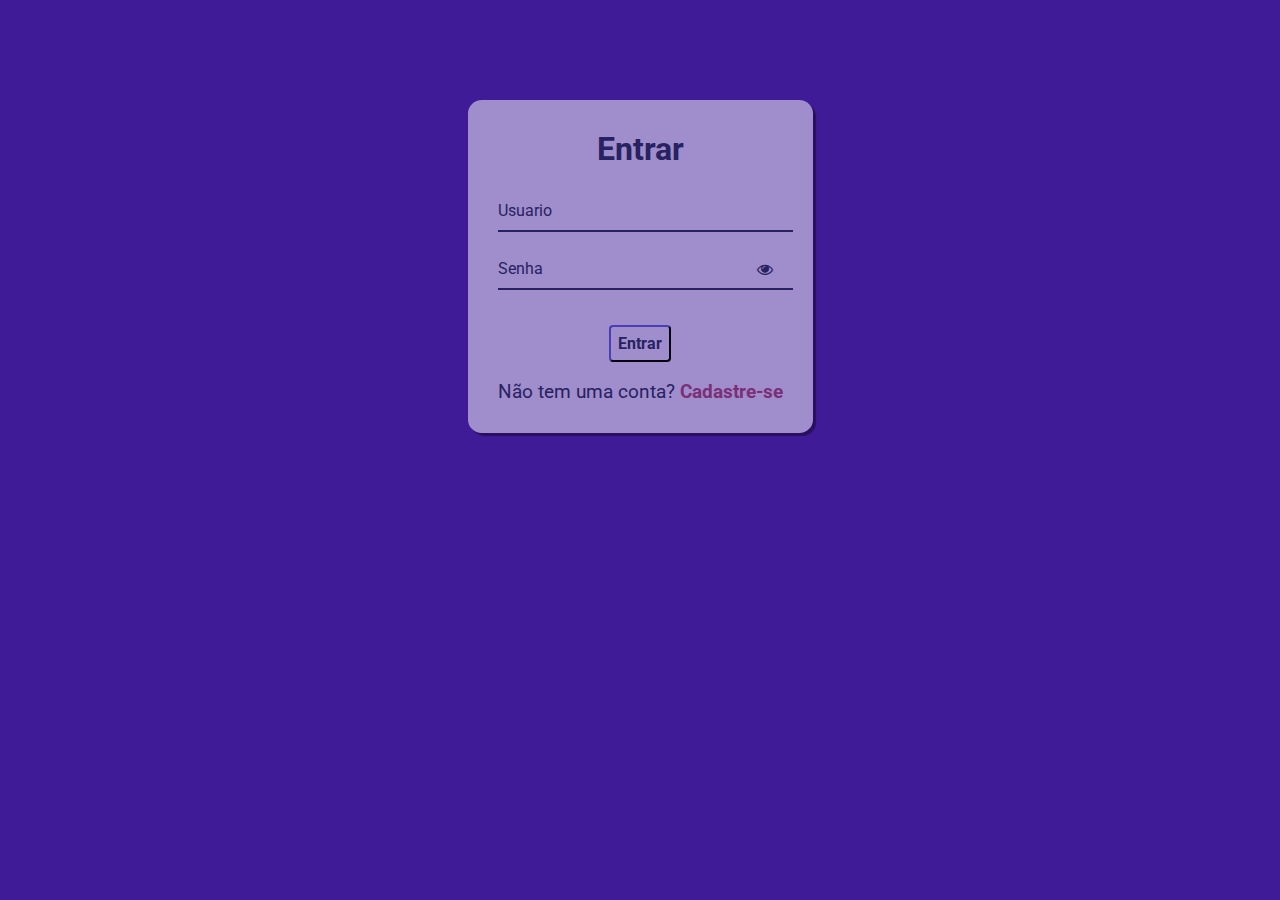
<file: Login/index.html>
<!DOCTYPE html>
<html lang="pt-br">
  <head>
    <meta charset="UTF-8" />
    <meta http-equiv="X-UA-Compatible" content="IE=edge" />
    <meta name="viewport" content="width=device-width, initial-scale=1.0" />
    <title>Home</title>
  </head>
  <body>
    <h1 id="logado"></h1>
    
    <button onclick="sair()">Sair</button>

    <script src="index.js"></script>
  </body>
</html>
</file>
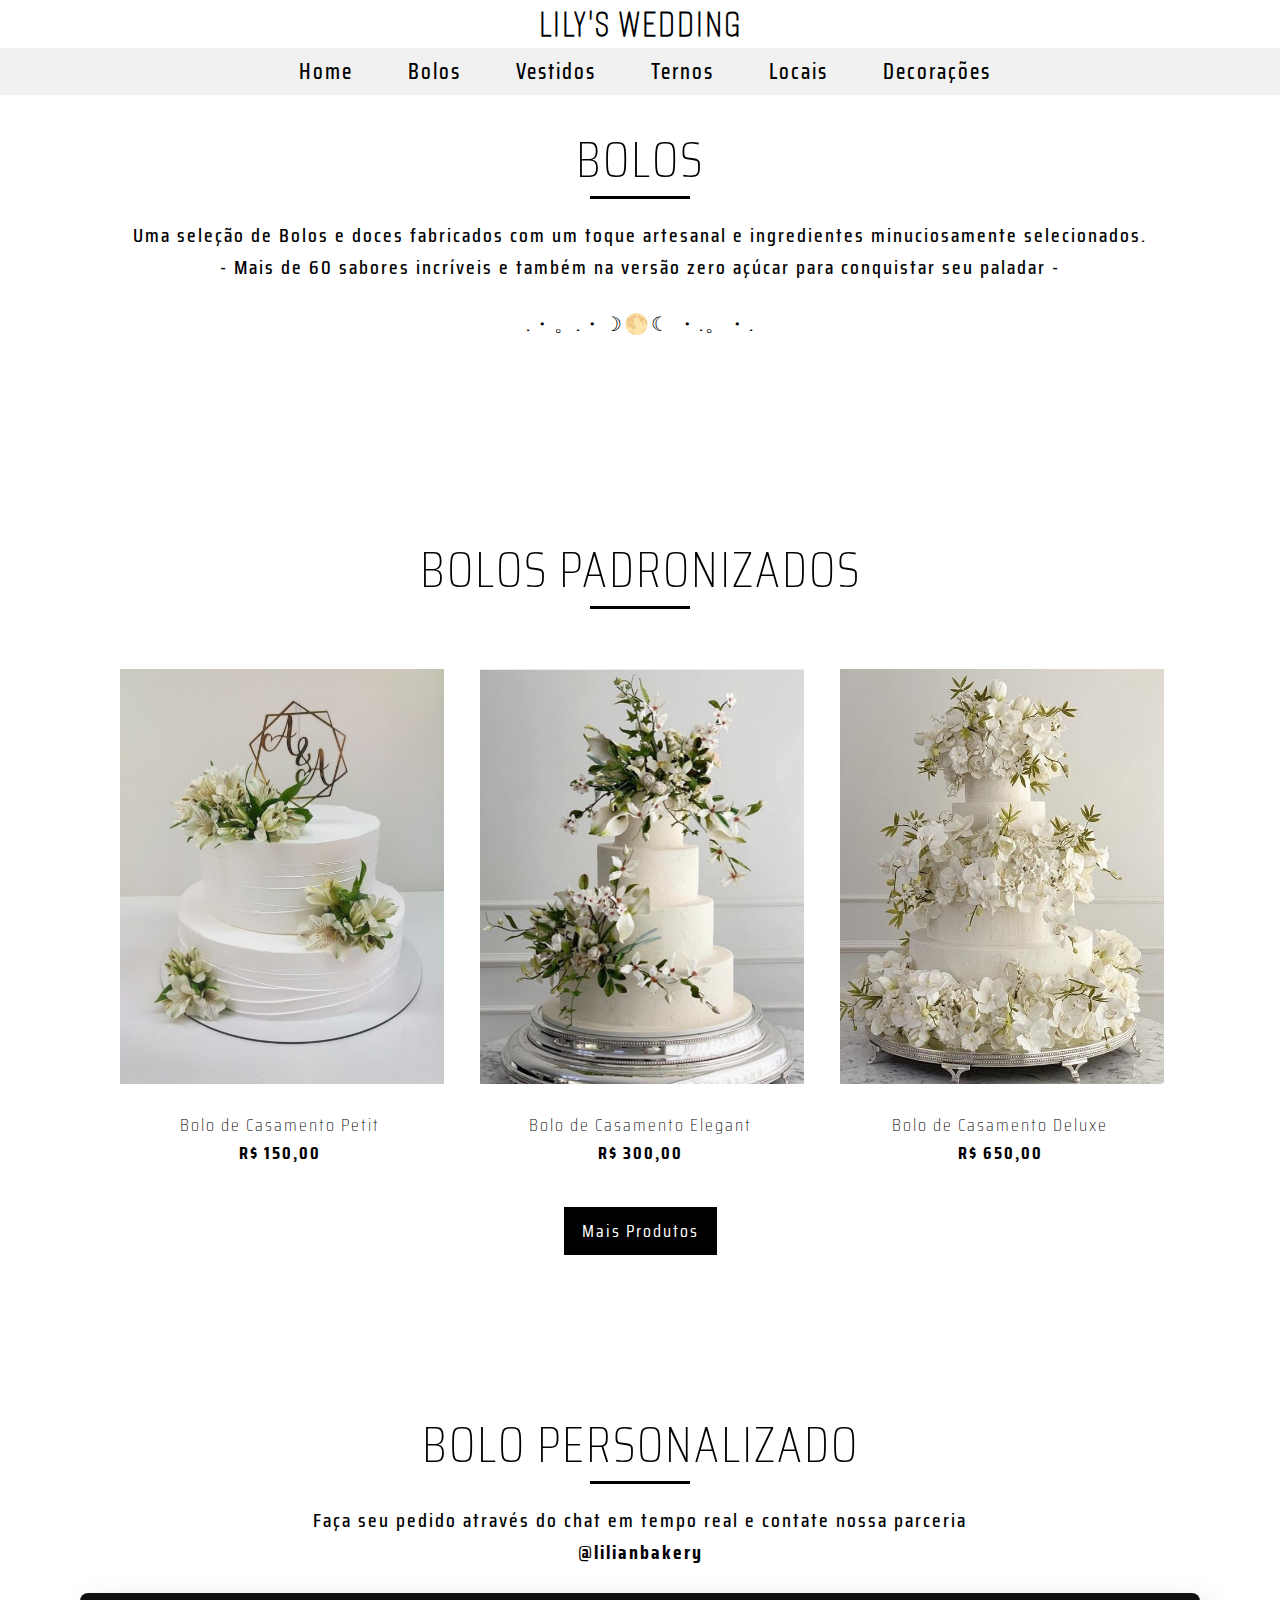
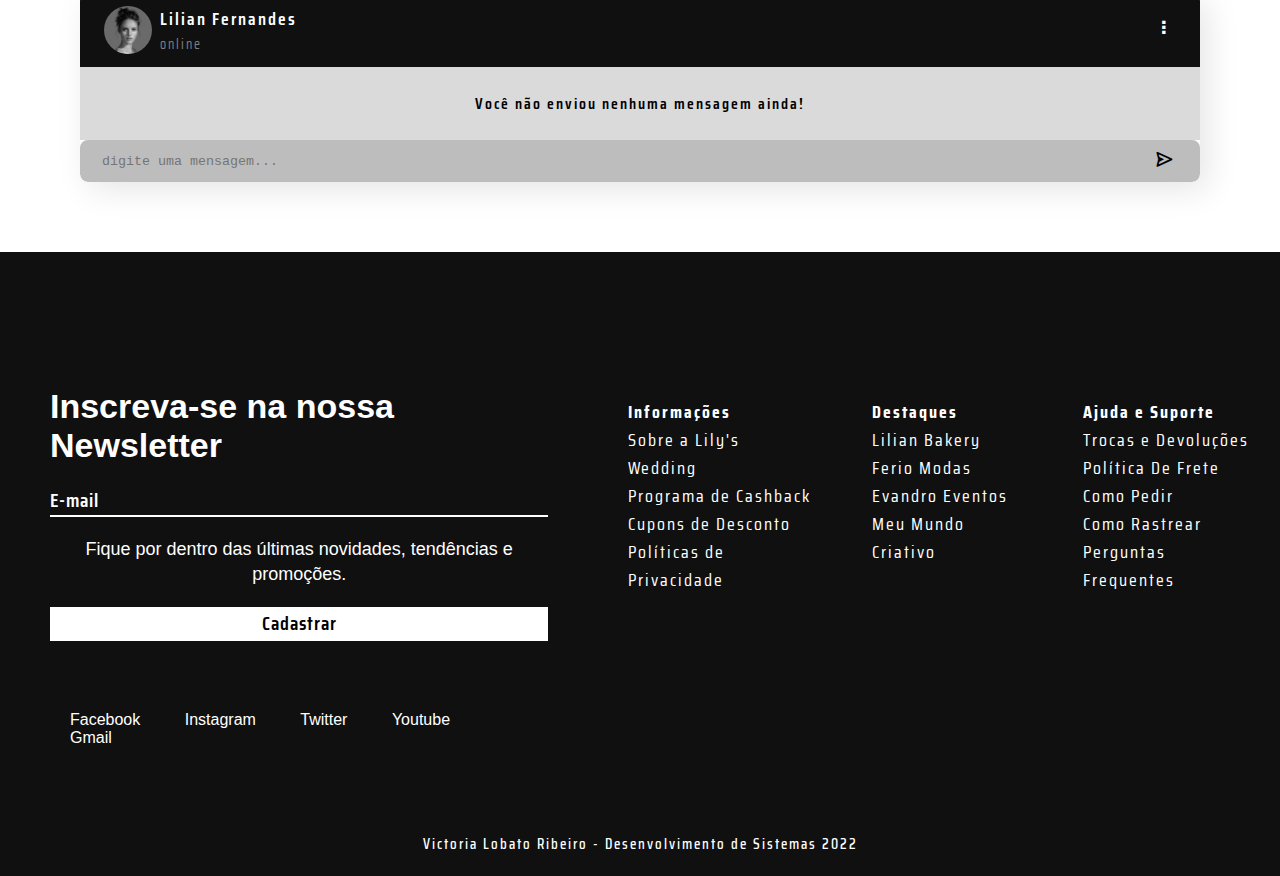
<file: cake.html>
<!DOCTYPE html>
<html lang="pt-BR">
<head>
    <meta charset="UTF-8">
    <meta name="viewport"content="width=device-width, initial-scale=1.0">
    <title>Lily's Wedding || Bolos</title>
    <link rel = "stylesheet" href = "main.css">
    <link rel="stylesheet" href="https://unpkg.com/boxicons@latest/css/boxicons.min.css">

    <script src = "https://ajax.googleapis.com/ajax/libs/jquery/3.1.1/jquery.min.js"></script>

    <!-- Icons Redes Sociais -->
    <link rel="stylesheet" href="https://unpkg.com/boxicons@latest/css/boxicons.min.css">

    <!-- Plus Icon -->
    <link rel="stylesheet" href="https://cdnjs.cloudflare.com/ajax/libs/font-awesome/4.7.0/css/font-awesome.min.css">
    
</head>

<body>
    <!--Navbar-->
    <div class="navbar">
        <div class = "max-width"></div>
            <div class="logo"><h1>LILY'S WEDDING</h1></div>
            <div class="shop">
                <a href="#"><i class='bx bx-user' title="Login/Cadastar"></i></a>
                <a href="#"><i class='bx bx-heart' title="Favoritos"></i><span>0</span></a>
                <a href="cart.html" class="cart-icon"><i class='bx bx-shopping-bag' title="Carrinho"></i><span>0</span></a>
            </div>
      
            <ul class="menu">
                <li> <a href="index.html">Home</a> </li>
                <li> <a href="cake.html">Bolos</a> </li>   
                <li> <a href="dress.html">Vestidos</a> </li>
                <li> <a href="suits.html">Ternos</a> </li>
                <li> <a href="local.html">Locais</a> </li> 
                <li> <a href="deco.html">Decorações</a> </li>
            </ul>
        </div>
    </div>

    <!--Sessão - Tópicos em Destaque-->
    <section class="topics" id="topics">
        <div class = "max-width">
            <h2 class = "title">Bolos</h2>
            <p class="text">Uma seleção de Bolos e doces fabricados com um toque artesanal e ingredientes minuciosamente selecionados. <br> - Mais de 60 sabores incríveis e também na versão zero açúcar para conquistar seu paladar -</p>
            <a href="#"></a>
            <br>
            <p class="text">.・。.・☽🌕☾ ・.。・.</p>
        </div>
    </section>

    <!--Sessão - Bolos Padronizados-->
    <!--Terno  
    699,00
    799,00
    900,00
    -->
    <section class="bolo1" id="bolo1">
        <div class = "max-width">
            <h2 class = "title">Bolos Padronizados</h2>
            <div class = "content">
                <div class="products">
                    <div class="products-uni">
                        <div class="image">
                            <button class="cart-btn">Adicionar ao Carrinho</button>
                            <a href="cake1.html"><img src="img/cake1.png" alt=""></a>
                        </div>
                        <p>Bolo de Casamento Petit<br><span>R$ 150,00</span></p>
                    </div>
                
                    <div class="products-uni">
                        <div class="image">
                            <button class="cart-btn">Adicionar ao Carrinho</button>
                            <a href="cake2.html"><img src="img/cake2.png" alt=""></a>
                        </div>
                        <p>Bolo de Casamento Elegant<br><span>R$ 300,00</span></p>
                    </div>
        
                    <div class="products-uni">
                        <div class="image">
                            <button class="cart-btn">Adicionar ao Carrinho</button>
                            <a href="cake3.html"><img src="img/cake3.png" alt=""></a>
                        </div>
                        <p>Bolo de Casamento Deluxe<br><span>R$ 650,00</span></p>
                    </div>
                </div>
                <div class="info"><a href="#MaisProdutos">Mais Produtos</a></div>
            </div>
        </div>
    </section>

    <!--Sessão - Bolos Personalizados-->
    <section class="short" id="bolo2">
        <div class = "max-width">
            <h2 class = "title">Bolo Personalizado</h2>
            <p class="text">Faça seu pedido através do chat em tempo real e contate nossa parceria <br> <strong>@lilianbakery</strong></p>
            <br>
            
            <div class = "chatbox-wrapper">
                <div class = "chatbox-header">
                    <div class = "chatbox-profile">
                        <img src="img/p1.png" alt="" class="chatbox-image">
                        <div>
                            <h4 class="chatbox-name">Lilian Fernandes</h4>
                            <p class="chatbox-status">online</p>
                        </div>
                    </div>
                    <div class = "chatbox-dropdown">
                        <i class='bx bx-dots-vertical chatbox-dropdown-toggle'></i>
                        <ul class = "chatbox-dropdown-menu">
                            <li> <a href="#">Buscar</a> </li>
                            <li> <a href="#">Reportar</a> </li>
                        </ul>
                    </div>
                </div>
                <div class="chatbox-content">
                    <h4 class="chatbox-no-message">Você não enviou nenhuma mensagem ainda!</h4>
                    <!-- <div class="chatbox-item-sent">   
                        <span class="chatbox-item-text">
                            xxxxxxxxxxxxxxxxxx
                        </span>
                        <span class="chatbox-item-time">08:30</span>
                    </div> 
                    <div class="chatbox-item-received">   
                        <span class="chatbox-item-text">
                            xxxxxxxxxxxxxxxxxx
                        </span>
                        <span class="chatbox-item-time">08:30</span>
                    </div>  -->
                </div>
                <div class="chatbox-message-bottom">
                    <form action="#" class="chatbox-form">
                        <textarea rows="1" placeholder="digite uma mensagem..." class="chatbox-input"></textarea>
                        <button type="submit" class="chatbox-submit"><i class='bx bx-send' ></i></button>
                    </form>
                </div>
            </div>
        </div>
    </section>

<!--Sessão - Contato-->
<section class="footer">
    <div class="contact-union">
        <div class="newsletter">
            <div class="card">
                <h2>Inscreva-se na nossa Newsletter</h2>
                <div class="card-uni">
                    <input type="text" id="usuario" autocomplete="off">
                    <label for="usuario">E-mail</label>
                </div>
                <p>Fique por dentro das últimas novidades, tendências e promoções.</p>
                <button type="submit"><span>Cadastrar</span></button>
            </div>
            <div class="networks">
                <a href="#">Facebook</a>
                <a href="#">Instagram</a>
                <a href="#">Twitter</a>
                <a href="#">Youtube</a>
                <a href="#">Gmail</a>
            </div>
        </div>

        <div class="desc">
            <div class="desc-uni">
                <span><p>Informações</p></span>
                <p>Sobre a Lily's Wedding</p>
                <p>Programa de Cashback</p>
                <p>Cupons de Desconto</p>
                <p>Políticas de Privacidade</p>
            </div>

            <div class="desc-uni">
                <span><p>Destaques</p></span>
                <p>Lilian Bakery</p>
                <p>Ferio Modas</p>
                <p>Evandro Eventos</p>
                <p>Meu Mundo Criativo</p>
            </div>

            <div class="desc-uni">
                <span><p>Ajuda e Suporte</p></span>
                <p>Trocas e Devoluções</p>
                <p>Política De Frete</p>
                <p>Como Pedir</p>
                <p>Como Rastrear</p>
                <p>Perguntas Frequentes</p>
            </div>
        </div>
   </div>
   <p class="copyr">Victoria Lobato Ribeiro - Desenvolvimento de Sistemas 2022</p>
</section>

<script src="main.js"></script>
<script src="chatbox.js"></script>

</body>
</html>
</file>
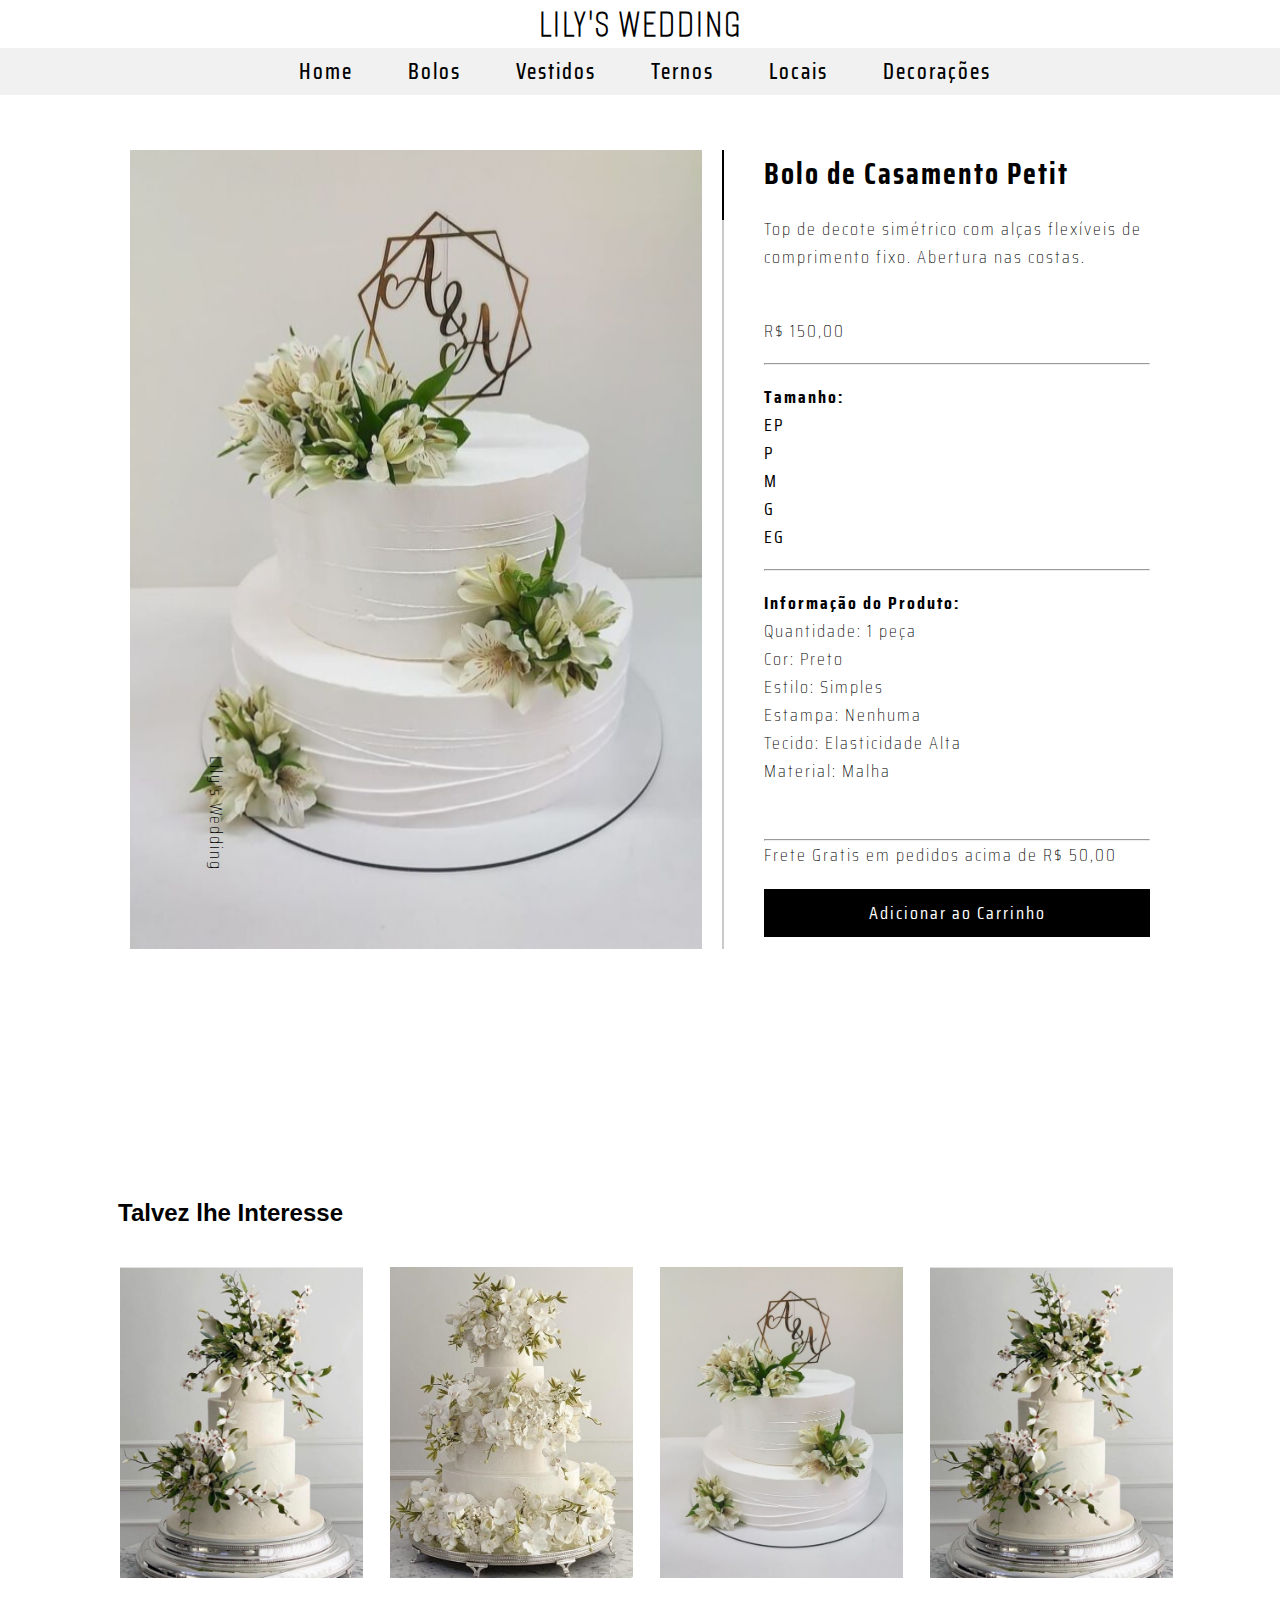
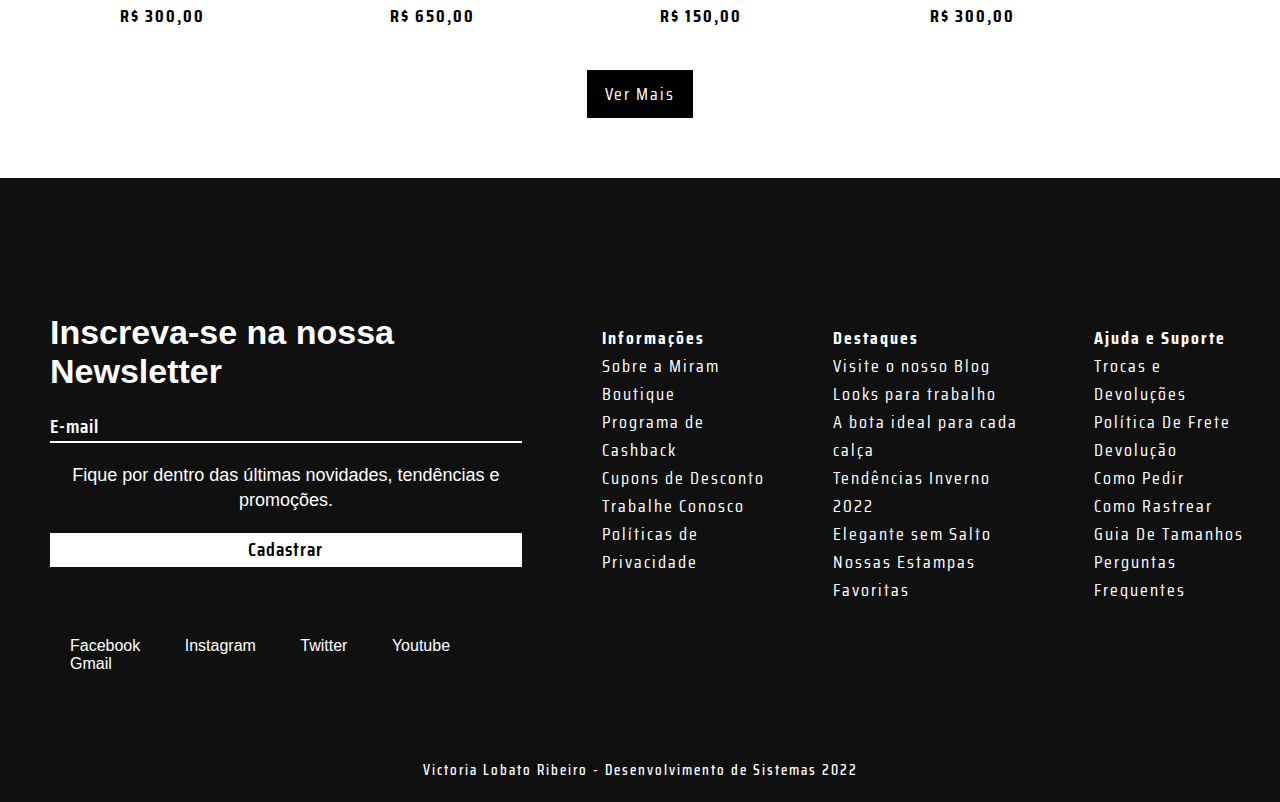
<file: cake1.html>
<!DOCTYPE html>
<html lang="pt-BR">
<head>
    <meta charset="UTF-8">
    <meta name="viewport"content="width=device-width, initial-scale=1.0">
    <title>Miriam Boutique || Comprar</title>
    <link rel = "stylesheet" href = "buy.css">
    <link rel="stylesheet" href="https://unpkg.com/boxicons@latest/css/boxicons.min.css">

    <script src = "https://ajax.googleapis.com/ajax/libs/jquery/3.1.1/jquery.min.js"></script>

    <!-- Icons Redes Sociais -->
    <link rel="stylesheet" href="https://unpkg.com/boxicons@latest/css/boxicons.min.css">

    <!-- Plus Icon -->
    <link rel="stylesheet" href="https://cdnjs.cloudflare.com/ajax/libs/font-awesome/4.7.0/css/font-awesome.min.css">
    
</head>

<body>
  <!--Navbar-->
  <div class="navbar">
      <div class = "max-width"></div>
          <div class="logo"><h1>LILY'S WEDDING</h1></div>
          <div class="shop">
              <a href="#"><i class='bx bx-user' title="Login/Cadastar"></i></a>
              <a href="#"><i class='bx bx-heart' title="Favoritos"></i><span>0</span></a>
              <a href="cart.html" class="cart-icon"><i class='bx bx-shopping-bag' title="Carrinho"></i><span>0</span></a>
          </div>
    
          <ul class="menu">
              <li> <a href="index.html">Home</a> </li>
              <li> <a href="roupas.html#tops">Bolos</a> </li> 
              <li> <a href="roupas.html#short">Vestidos</a> </li>   
              <li> <a href="roupas.html#vestido">Ternos</a> </li>
              <li> <a href="roupas.html#calcado">Locais</a> </li> 
              <li> <a href="roupas.html#chocker">Decorações</a> </li>
          </ul>
      </div>
  </div>

    <!--Sessão - TOPS-->
    <section class="comprar" id="comprar">
        <div class = "max-width">
            <div class = "content">
                <div class="buy">
                    <div class="buy-img">
                        <img src="img/cake1.png" alt="">
                        <p>Lily's Wedding</p>
                        <div class="solid">
                            <div class="solid-up"></div>
                        </div>
                    </div>
                
                    <div class="buy-txt">
                        <p><span>Bolo de Casamento Petit</span></p><br>
                        <p>Top de decote simétrico com alças flexíveis de comprimento fixo. Abertura nas costas.</p><br>
                        <p><br>R$ 150,00</p>
                        <form>
                            <br><hr><br>
                            <p id="price">Tamanho:</p>
                            <input type="radio" name="size" value="ep" id="myradio1">
                            <label for="myradio1">EP</label>
                            
                            <input type="radio" name="size" value="p" id="myradio2" required>
                            <label for="myradio2">P</label>
                            
                            <input type="radio" name="size" value="m" id="myradio3">
                            <label for="myradio3">M</label>
                            
                            <input type="radio" name="size" value="g" id="myradio4">
                            <label for="myradio4">G</label>
                            
                            <input type="radio" name="size" value="eg" id="myradio5">
                            <label for="myradio5">EG</label>
                            <br><hr><br>
                            <p id="price">Informação do Produto:</p>
                            <p>
                                Quantidade:     1 peça
                                <br>Cor:        Preto
                                <br>Estilo:  	Simples
                                <br>Estampa:	Nenhuma
                                <br>Tecido:	    Elasticidade Alta
                                <br>Material:	Malha
                            </p><br>
                            <br><br><hr>
                            <p>Frete Gratis em pedidos acima de R$ 50,00</p>
                            <button type="submit" class="cart-btn">Adicionar ao Carrinho</button>
                        </form>
                    </div>
                </div>
            </div>
        </div>
    </section>

     <!--Sessão - TOPS-->
     <section class="sugest" id="sugest">
        <div class = "max-width">
            <h2>Talvez lhe Interesse</h2>
            <div class = "content">
                <div class="products">
                    <div class="products-uni">
                        <a href ="cake2.html"><img src="img/cake2.png" alt="" title="Bolo de Casamento Elegant"></a>
                        <p><span>R$ 300,00</span></p>
                    </div>
                
                    <div class="products-uni">
                        <a href ="cake3.html"><img src="img/cake3.png" alt="" title="Bolo de Casamento Deluxe"></a>
                        <p><span>R$ 650,00</span></p>
                    </div>
        
                    <div class="products-uni">
                        <a href ="cake1.html"><img src="img/cake1.png" alt="" title="Bolo de Casamento Petit"></a>
                        <p><span>R$ 150,00</span></p>
                    </div>

                    <div class="products-uni">
                        <a href ="cake2.html"><img src="img/cake2.png" alt="" title="Bolo de Casamento Elegant"></a>
                        <p><span>R$ 300,00</span></p>
                    </div>
                </div>
                <div class="info"><a href="#VerMais">Ver Mais</a></div>
            </div>
        </div>
    </section>


 <!--Sessão - Contato-->
<section class="footer">
    <div class="contact-union">
        <div class="newsletter">
            <div class="card">
                <h2>Inscreva-se na nossa Newsletter</h2>
                <div class="card-uni">
                    <input type="text" id="usuario" autocomplete="off">
                    <label for="usuario">E-mail</label>
                </div>
                <p>Fique por dentro das últimas novidades, tendências e promoções.</p>
                <button type="submit"><span>Cadastrar</span></button>
            </div>
            <div class="networks">
                <a href="#">Facebook</a>
                <a href="#">Instagram</a>
                <a href="#">Twitter</a>
                <a href="#">Youtube</a>
                <a href="#">Gmail</a>
            </div>
        </div>

        <div class="desc">
            <div class="desc-uni">
                <span><p>Informações</p></span>
                <p>Sobre a Miram Boutique</p>
                <p>Programa de Cashback</p>
                <p>Cupons de Desconto</p>
                <p>Trabalhe Conosco</p>
                <p>Políticas de Privacidade</p>
            </div>

            <div class="desc-uni">
                <span><p>Destaques</p></span>
                <p>Visite o nosso Blog</p>
                <p>Looks para trabalho</p>
                <p>A bota ideal para cada calça</p>
                <p>Tendências Inverno 2022</p>
                <p>Elegante sem Salto</p>
                <p>Nossas Estampas Favoritas</p>
            </div>

            <div class="desc-uni">
                <span><p>Ajuda e Suporte</p></span>
                <p>Trocas e Devoluções</p>
                <p>Política De Frete
                <p>Devolução</p>
                <p>Como Pedir</p>
                <p>Como Rastrear</p>
                <p>Guia De Tamanhos</p>
                <p>Perguntas Frequentes</p>
            </div>
        </div>
   </div>
   <p class="copyr">Victoria Lobato Ribeiro - Desenvolvimento de Sistemas 2022</p>
</section>

<script src="main.js"></script>

</body>
</html>
</file>
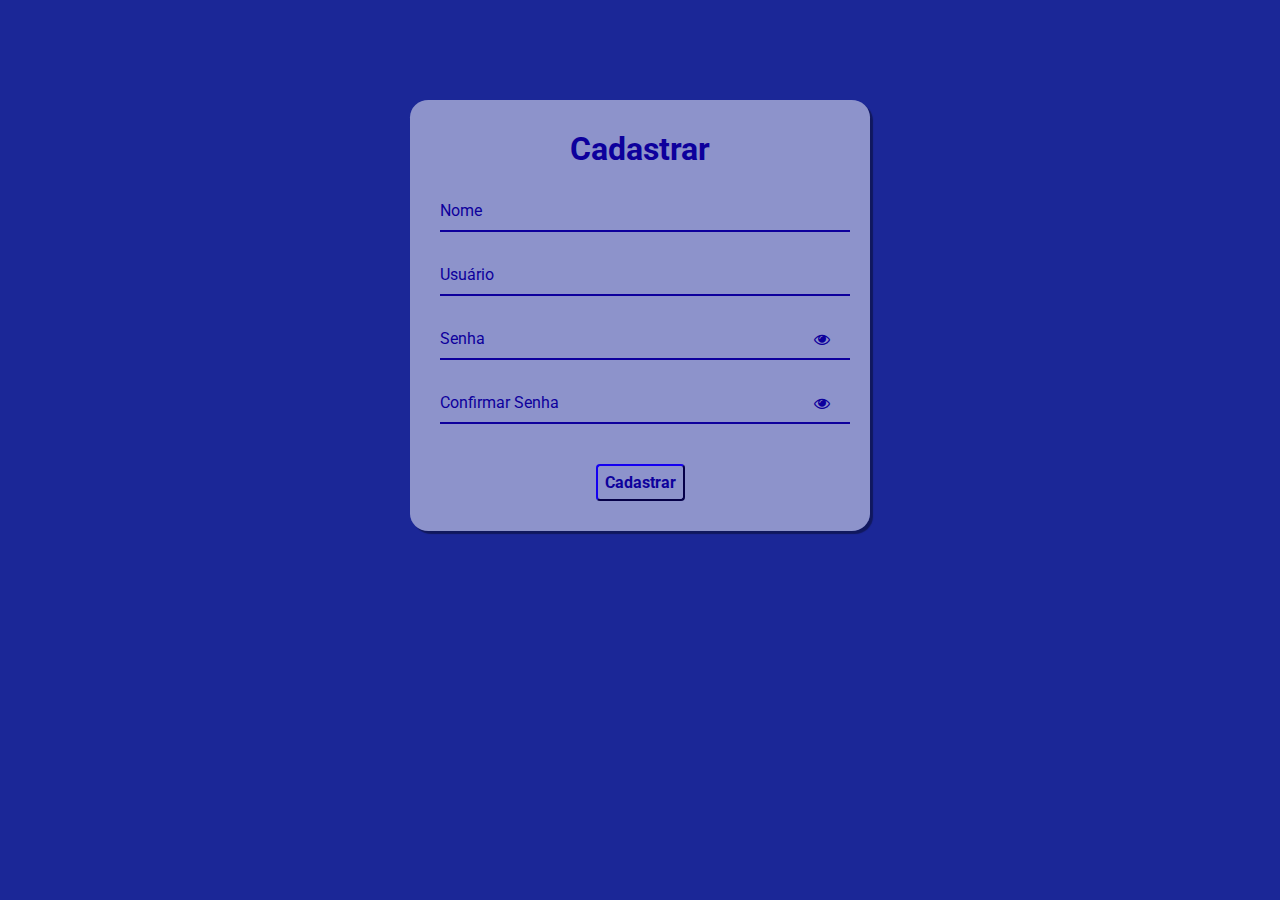
<file: Login/cadastrar.html>
<!DOCTYPE html>
<html lang="pt-br">
  <head>
    <meta charset="UTF-8" />
    <meta http-equiv="X-UA-Compatible" content="IE=edge" />
    <meta name="viewport" content="width=device-width, initial-scale=1.0" />
    <link
      rel="stylesheet"
      href="https://stackpath.bootstrapcdn.com/font-awesome/4.7.0/css/font-awesome.min.css"
    />
    <link rel="stylesheet" href="cadastrar.css" />
    <title>Singup</title>
  </head>
  <body>
    <div class="container">
      <div class="card">
        <h1>Cadastrar</h1>

        <div id="msgError"></div>
        <div id="msgSuccess"></div>

        <div class="label-float">
          <input type="text" id="nome" placeholder=" " required />
          <label id="labelNome" for="nome">Nome</label>
        </div>

        <div class="label-float">
          <input type="text" id="usuario" placeholder=" " required />
          <label id="labelUsuario" for="usuario">Usuário</label>
        </div>

        <div class="label-float">
          <input type="password" id="senha" placeholder=" " required />
          <label id="labelSenha" for="senha">Senha</label>
          <i id="verSenha" class="fa fa-eye" aria-hidden="true"></i>
        </div>

        <div class="label-float">
          <input type="password" id="confirmSenha" placeholder=" " required />
          <label id="labelConfirmSenha" for="confirmSenha">Confirmar Senha</label>
          <i id="verConfirmSenha" class="fa fa-eye" aria-hidden="true"></i>
        </div>

        <div class="justify-center">
          <button onclick="cadastrar()">Cadastrar</button>
        </div>
      </div>
    </div>

    <script src="cadastrar.js"></script>
  </body>
</html>
</file>
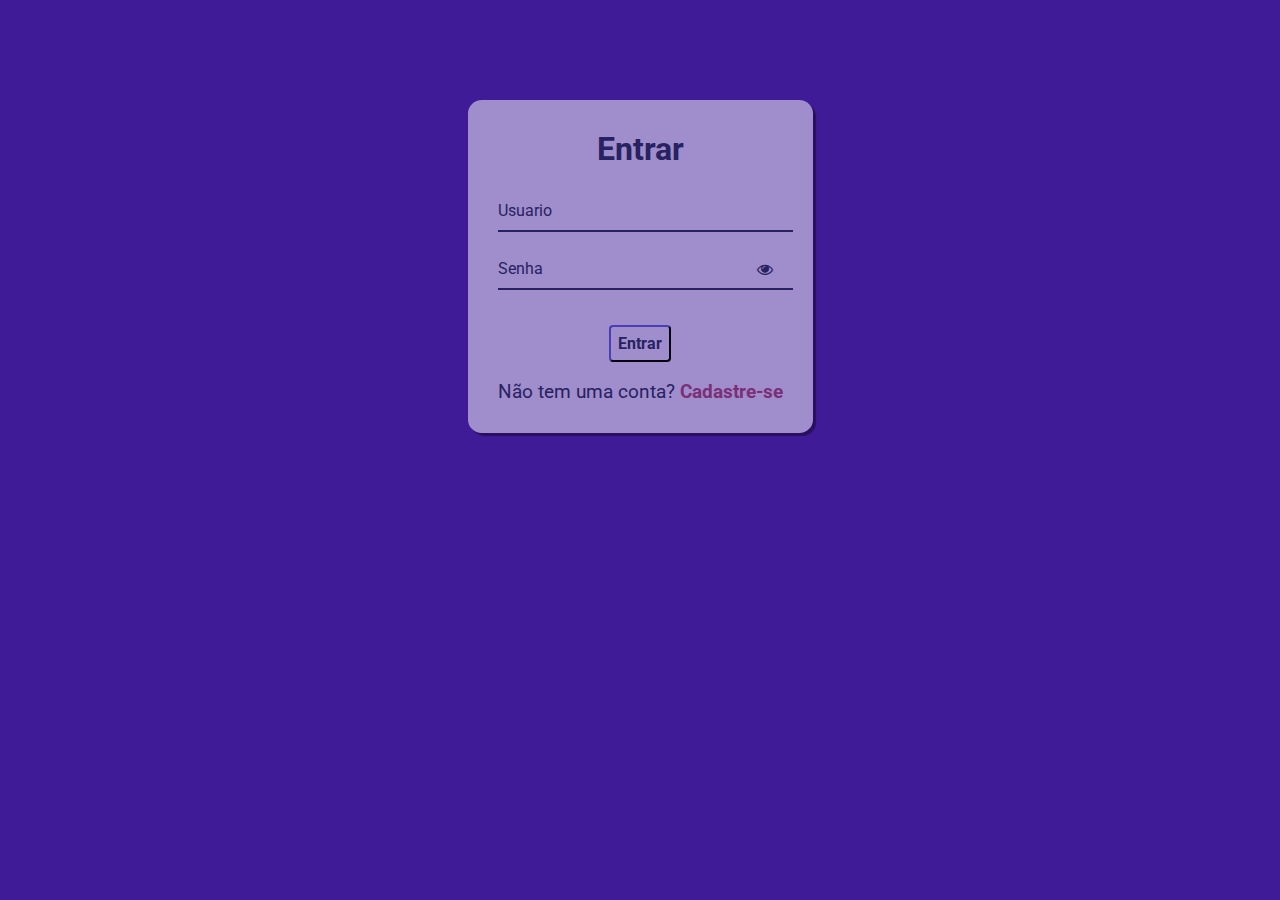
<file: Login/login.html>
<!DOCTYPE html>
<html lang="pt-br">
  <head>
    <meta charset="UTF-8" />
    <meta http-equiv="X-UA-Compatible" content="IE=edge" />
    <meta name="viewport" content="width=device-width, initial-scale=1.0" />
    <link
      rel="stylesheet"
      href="https://stackpath.bootstrapcdn.com/font-awesome/4.7.0/css/font-awesome.min.css"
    />
    <link rel="stylesheet" href="login.css" />
    <title>Singin</title>
  </head>
  <body>
    <div class="container">
      <div class="card">
        <h1>Entrar</h1>

        <div id="msgError"></div>

        <div class="label-float">
          <input type="text" id="usuario" paceholder="" required />
          <label id="userLabel" for="usuario">Usuario</label>
        </div>

        <div class="label-float">
          <input type="password" id="senha" paceholder="" required />
          <label id="senhaLabel" for="senha">Senha</label>
          <i class="fa fa-eye" aria-hidden="true"></i>
        </div>

        <div class="justify-center">
          <button onclick="entrar()">Entrar</button>
        </div>

        <div class="justify-center">
         <br>
        </div>

        <p>
          Não tem uma conta? 
          <a href="./cadastrar.html">Cadastre-se</a>
        </p>
        
      </div>
    </div>

    <script src="login.js"></script>
  </body>
</html>
</file>
<file: main.css>
@import url('https://fonts.googleapis.com/css2?family=Nanum+Gothic:wght@800&display=swap');

@import url('https://fonts.googleapis.com/css2?family=Alumni+Sans+Pinstripe&display=swap');
@import url('https://fonts.googleapis.com/css2?family=Alumni+Sans+Pinstripe&family=Saira+Condensed:wght@100&display=swap');

@import url('https://fonts.googleapis.com/css2?family=Montserrat:wght@600&display=swap');

*
{
    text-decoration: none; /* Remover sublinhado dos links href */
    margin: 0;
}

body
{
    font-family: monospace;    
    color: black;
    background-color:white;
    font-family: 'noto sans', sans-serif;
    box-sizing: border-box;
    overflow-x: hidden;
}

.max-width
{
    max-width: 1300px;
    padding: 0 80px;
    margin: auto;
}

/*====| Navbar |====*/
.toptxt
{
    z-index: 5;
    position: absolute;
    width: 100%;
    color: white;
    background: black;
    text-align: center;
    padding: 10px;
    margin: 0;
    font-family: 'Saira Condensed', sans-serif;
    font-weight: 500;
    letter-spacing: 3px;
    font-size: 15px;
}

.navbar
{
    z-index: 4;
    font-family: 'Saira Condensed', sans-serif;
    letter-spacing: 2px;
    user-select: none;
    position: fixed;
    width: 100%;
}

.logo
{
    text-align: center;
    font-family: 'Alumni Sans Pinstripe', sans-serif;
    font-weight:bold;
    letter-spacing: 2px;
    padding: 15px 0;
    font-size: 20px;
    background: white;

    margin: -15px 0;
}

.shop
{
    font-size: 26px;
    color: #101010;
    cursor: pointer;
    position: absolute;
}

.shop a
{
    position: relative;
    color: black;
    left: 1720px;
    top: -40px;
}

.shop span
{
    font-family: sans-serif;
    padding-left: 4px;
    position: relative;
    top: -2px;
}

.navbar .menu
{
    margin: -1px;
    padding: 6px;
    width: 100%;
    text-align: center;
    background: #f1f1f1;
}

.navbar .max-width
{
    list-style: none;
    display: flex;
    align-items: center;
    justify-content: center;
}

.navbar .menu li
{
    list-style: none;
    display: inline-block;
    z-index: 2;
}

.navbar .menu li a
{
    color: black;
    font-size: 22px;
    font-weight: 500;
    margin: 0 25px;
    transition: color 0.3s ease;
}

/* Cor de destaque ao passar mouse */
.navbar .menu li a:hover
{
    text-decoration: underline;
}

/*====| Elementos em Comum |====*/
.bolo1,
.bolo2,
.topics,
.short
{
    font-family: 'Saira Condensed', sans-serif;
    letter-spacing: 2px;
}

.topics .content,
.bolo1 .content, 
.bolo2 .content, 
.short .content, 
.vestido .content, 
.calcado .content, 
.chocker .content
{
    display: flex;
    flex-wrap: wrap;
    align-items: center;
    justify-content: center;
}

section
{
    padding: 70px 0; /*Espaço entre cada seção*/
}

.footer
{
    padding: 100px 0;
}

section .title
{
    font-family: 'Saira Condensed', sans-serif;
    text-transform: uppercase;
    letter-spacing: 2px;
    font-size: 50px;
    font-weight: 100;
    text-align: center;
    padding-bottom: 20px;
    padding-top: 50px;
    position: relative;
}

section .title::before
{
    content: "";
    position: absolute;
    bottom: 20px;
    left: 50%;
    width: 100px;
    height: 3px;
    background: rgb(0, 0, 0);
    transform: translateX(-50%);
}

/*====| Topics |====*/
.topics .content
{
    margin: 50px;
}

.text
{
    font-size: 20px;
    text-align: center;
    font-weight: 500;
}

.topic-card
{
    display: flex;
    align-items: center;
    justify-content: center;
}

.topic-card .topic-uni
{
    font-family: 'Saira Condensed', sans-serif;
    letter-spacing: 2px;
    padding: 0 15px;
    text-align: center;
}

.topics .topic-card img
{
    width: 600px;
    height: 799px;
}

.topic-card .topic-uni p
{
    color: white;
    font-size: 50px;
    position: relative;
    top: -520px;
    z-index: 2;
    font-family: 'Montserrat', sans-serif;
}

.topics .content .topic-uni a
{
    text-transform: uppercase;
    font-weight: 500;
    position: relative;
    top: -500px;
    background: white;
    font-family: 'Saira Condensed', sans-serif;
    font-size: 18px;
    letter-spacing: 2px;
    color: black;
    padding: 8px 26px; /*espaçamento da borda do texto*/
    margin-top: 20px;
    border: 2px solid white;
    transition: color 0.3s ease;
}

.topics .content .topic-uni a:hover
{
    color: white;
    background: none;
}

.topics .content .info
{
    position: relative;
    top: -80px;
}

/*====| Bolos Padronizados |====*/
.products
{
   display: flex;
   align-items: center;
   justify-content: center;
   padding: 20px;
}

.products img
{
    width: 90%;
    margin: 20px;
}

.products img:hover
{
    cursor: pointer;
   /* filter: brightness(.4); */
}

.products p
{
    font-family: 'Saira Condensed', sans-serif;
    letter-spacing: 2px;
    font-weight: 100;
    font-size: 18px;
    text-align: center;
}

.products span
{
    font-weight: bold;
}

.content .info
{
    justify-content: center;
}

.content .info a
{
    background: #000000;
    font-family: 'Saira Condensed', sans-serif;
    font-size: 18px;
    letter-spacing: 2px;
    color: white;
    padding: 8px 16px; /*espaçamento da borda do texto*/
    margin-top: 20px;
    border: 2px solid #000000;
    transition: color 0.3s ease;
    position: relative;
    top: 30px;
}

.content .info a:hover
{
    color:#000000;
    background: none;
}

.products-uni
{
    position: relative;
}

.cart-btn
{
    font-family: 'Saira Condensed', sans-serif;
    cursor: pointer;
    position: absolute;
    top: 45%;
    left: 50%;
    transform: translate(-50%,-50%);
    opacity: 0;

    color: rgb(0, 0, 0);
    background: #ffffff;
    font-size: 17px;
    letter-spacing: 2px;
    padding: 8px 16px;
    border: 2px solid #ffffff;
    transition: all 0.3s ease-in-out;
}

.products-uni button:active{background: none; color: white;}

.image:hover .cart-btn
{
    opacity: 1;
}

.cart-btn i
{
    font-size: 30px;
    color: black;
    padding: 20px;
    margin: 20px;
    border-radius: 90%;
    background: rgb(255, 255, 255);
}

/*====| Bolos Chat |====*/

/*
.chatbox-wrapper{
    position: absolute;
    bottom: calc(100% + 1rem);
    right: 0;
    width: 420px;
}
*/

.chatbox-wrapper{
    border-radius: .5rem;
    overflow: hidden;
    box-shadow: .5rem .5rem 2rem rgba(0, 0, 0, .1);
}

.chatbox-header{
    display: flex;
    align-items: center;
    justify-content: space-between;
    background: #101010;
    padding: .75rem 1.5rem;
}

.chatbox-profile{
    display: flex;
    align-items: center;
    grid-gap: .5rem;
}

.chatbox-image{
    width: 3rem;
    height: 3rem;
    object-fit: cover;
    border-radius: 50%;
}

.chatbox-name{
    font-size: 1.125rem;
    font-weight: 600;
    color: white;
}

.chatbox-status{
    font-size: .875rem; 
    color: grey;
}

.chatbox-dropdown{
    position: relative;
}

.chatbox-dropdown-toggle{
    display: flex;
    justify-content: center;
    align-items: center;
    font-size: 1.25rem;
    cursor: pointer;
    border-radius: 50%;
    color: white;
}

.chatbox-dropdown-toggle:hover{
    background: gray;
}

.chatbox-dropdown-menu{
    list-style: none;
    margin: 0;
    position: absolute;
    top: 100%;
    right: 0;
    padding: .5rem 0;
    width: 120px;
    background: white;
    box-shadow: .25rem .25rem 1.5rem rgba(0, 0, 0, .1);
    transform: scale(0);
    transition: .2s;
}

.chatbox-dropdown-menu.show{
    transform: scale(1);
}

.chatbox-dropdown-menu a{
    font-size: .875rem;
    font-weight: 500;
    color: black;
    text-decoration: none;
    padding: .5rem 1rem;
    display: block;
}

.chatbox-dropdown-menu a:hover{
    background: gray;
}

.chatbox-content{
    background: rgb(218, 218, 218);
    padding: 1.5rem;
    display: flex;
    flex-direction: column;
    grid-row-gap: 1rem;
    max-height: 300px;
    overflow-y: auto;
}

.chatbox-item{
    width: 90%;
    padding: .75rem;
}

.chatbox-item-sent{
    align-self: flex-end;
    background: rgb(29, 29, 29);
    color: white;
    border-radius: .75rem 0 .75rem .75rem;
    padding: 10px;
}

.chatbox-item-received{
    background: rgb(231, 231, 231);
    border-radius: 0 .75rem .75rem .75rem;
    box-shadow: .25rem .25rem 1.5rem rgba(0, 0, 0, .05);
    padding: 10px;
}

.chatbox-item-time{

    font-size: .75rem;
    margin-top: .5rem;
    display: inline-block;
    float: right;
}

.chatbox-bottom{
    background: white;
    padding: .75rem 1.5rem;
}

.chatbox-form{
    display: flex;
    align-items: center;
    
    background: rgb(189, 189, 189);
    border-radius: .5rem;
    padding: .5rem 1.25rem;
}

.chatbox-input{
    background: transparent;
    outline: none;
    border: none;
    resize: none;
    scrollbar-width: none;
    width: 100%;
}

.chatbox-input::-webkit-scrollbar{
    display: none;
}

.chatbox-submit{
    font-size: 1.25rem;
    color: rgb(0, 0, 0);
    background: transparent;
    border: none;
    outline: none;
    cursor: pointer;
}

.chatbox-no-message{
    font-size: 1rem;
    font-weight: 600;
    text-align: center;
}

/*====| Contato |====*/
.footer
{
    background-color: #101010;
    color: rgb(255, 255, 255);
}

.footer .contact-union
{
    display: flex;
    position: relative;
    justify-content: center;
    align-items: baseline;
}

.newsletter
{
    position: relative;

    height: 400px;
    display: flex;
    flex-direction: column;
    align-items: center;
    justify-content: center;

    margin: 0 50px;
}

.newsletter p
{
    position: relative;
    bottom: 30px;
    font-size: 18px;
    text-align: center;
    margin-top: 10px;
    margin-bottom: 10px;
    line-height: 25px;
}

.card
{
    margin: 30px 0;
}

.card h2
{
    font-size: 34px;
    margin-bottom: 20px;
}

.card-uni
{
    position: relative;
    align-items: center;
    border-bottom: 2px solid rgb(255, 255, 255);
}

.card-uni label
{
    font-family: 'Saira Condensed', sans-serif;
    letter-spacing: 1px;
    font-weight: 600;
    font-size: 20px;
    position: absolute;
    top: 50%;
    transform: translateY(-50%);
    user-select: none;
    pointer-events: none;
    transition: 0.5s;
    color: white;
}

.card-uni input
{  
    width: 100%;
    padding: 0 5px;
    height: 30px;
    font-size: 16px;
    border: none;
    background: none;
    outline: none;
    color: white;
}

.card-uni input:focus ~ label
{
    opacity: 0;
}

.card p
{
    margin-top: 50px;
    margin-bottom: -10px;
}

.card button
{
    font-family: 'Saira Condensed', sans-serif;
    letter-spacing: 1px;
    font-weight: 600;
    font-size: 20px;
    color: rgb(0, 0, 0);
    cursor: pointer;
    background: rgb(255, 255, 255);
    border: 1px solid rgb(255, 255, 255);
    outline: none;
    width: 100%;
    height: 34px;

    margin-bottom: 40px;
}

.card button:hover
{
    background: none;
    color: rgb(255, 255, 255);
}

.card button span
{
    position: relative;
    bottom: 2px;
}

.networks a
{
    color: white;
    text-decoration: none;
    padding: 0 20px;
}

.networks a:hover
{
    text-decoration: underline;
}

.contact-union .desc
{
    position: relative;
    display: flex;
    justify-content:space-between;
}

.contact-union .desc .desc-uni
{
    font-family: 'Saira Condensed', sans-serif;
    font-size: 18px;
    letter-spacing: 2px;
    font-weight: 400;
    padding: 0 30px;
}

.contact-union .desc .desc-uni p
{
    text-align: start;
}

.contact-union .desc .desc-uni span
{
    font-weight: bold;
}

.contact-union .desc .desc-uni p:hover
{
    text-decoration:underline;
    cursor: pointer;
}

.footer .copyr
{
    font-family: 'Saira Condensed', sans-serif;
    font-weight: 500;
    letter-spacing: 2px;
    font-size: 15px;
    text-align: center;
    position: relative;
    top: 80px;
}
</file>
<file: buy.css>
@import url('https://fonts.googleapis.com/css2?family=Nanum+Gothic:wght@800&display=swap');

@import url('https://fonts.googleapis.com/css2?family=Alumni+Sans+Pinstripe&display=swap');
@import url('https://fonts.googleapis.com/css2?family=Alumni+Sans+Pinstripe&family=Saira+Condensed:wght@100&display=swap');


@import url('https://fonts.googleapis.com/css2?family=Montserrat:wght@600&display=swap');

*
{
    text-decoration: none; /* Remover sublinhado dos links href */
    margin: 0;
}

body
{
    font-family: monospace;    
    color: black;
    background-color:white;
    font-family: 'noto sans', sans-serif;
    box-sizing: border-box;
}

.max-width
{
    max-width: 1300px;
    padding: 0 80px;
    margin: auto;
}

/*====| Navbar |====*/
.toptxt
{
    z-index: 5;
    position: absolute;
    width: 100%;

    color: white;
    background: black;
    text-align: center;
    padding: 10px;
    margin: 0;
    font-family: 'Saira Condensed', sans-serif;
    font-weight: 500;
    letter-spacing: 3px;
    font-size: 15px;
}

.navbar
{
    z-index: 4;
    font-family: 'Saira Condensed', sans-serif;
    letter-spacing: 2px;
    user-select: none;
    position: fixed;
    width: 100%;
}

.logo
{
    text-align: center;
    font-family: 'Alumni Sans Pinstripe', sans-serif;
    font-weight:bold;
    letter-spacing: 2px;
    padding: 15px 0;
    font-size: 20px;
    background: white;

    margin: -15px 0;
}

.shop
{
    font-size: 26px;
    color: #101010;
    cursor: pointer;
    position: absolute;
}

.shop a
{
    position: relative;
    color: black;
    left: 1720px;
    top: -40px;
}

.shop span
{
    font-family: sans-serif;
    padding-left: 4px;
    position: relative;
    top: -2px;
}

.navbar .menu
{
    margin: -1px;
    padding: 6px;
    width: 100%;
    text-align: center;
    background: #f1f1f1;
}

.navbar .max-width
{
    list-style: none;
    display: flex;
    align-items: center;
    justify-content: center;
}

.navbar .menu li
{
    list-style: none;
    display: inline-block;
    z-index: 2;
}

.navbar .menu li a
{
    color: black;
    font-size: 22px;
    font-weight: 500;
    margin: 0 25px;
    transition: color 0.3s ease;
}

/* Cor de destaque ao passar mouse */
.navbar .menu li a:hover
{
    text-decoration: underline;
}

/*====| Comprar |====*/
section
{
    padding: 100px 0; /*Espaço entre cada seção*/
}

.buy
{
   display: flex;
   align-items: flex-start;
   justify-content: center;
   padding: 20px;
}

.buy-img, .buy-txt
{
    margin: 30px;
}

.buy-img
{
    display: flex;
}

.buy-img p
{
    writing-mode:vertical-rl;
    position: absolute;
    right: 82%;
    top: 84%;
    font-weight: bold;
}

.buy .solid
{
    width: 2px;
    height: 799px;
    background: rgb(202, 202, 202);

    position: relative;
    left: 20px;
}

.buy .solid-up
{
    background: black;
    width: 2px;
    height: 70px;
    position: absolute;
}

.buy img:hover
{
    cursor: pointer;
}

.buy p
{
    font-family: 'Saira Condensed', sans-serif;
    letter-spacing: 2px;
    font-weight: 100;
    font-size: 18px;
}

.buy span
{
    font-weight: bold;
    font-size: 30px;
}

.buy #price
{
    font-weight: bold;
}

.buy button
{
    background: #000000;
    font-family: 'Saira Condensed', sans-serif;
    font-size: 18px;
    letter-spacing: 2px;
    justify-content: center;
    cursor: pointer;
    
    color: white;
    padding: 8px 16px; /*espaçamento da borda do texto*/
    margin-top: 20px;
    border: 2px solid #000000;
    transition: color 0.3s ease;

    width: 100%;
}

.buy button:hover
{
    color:#000000;
    background: none;
}


input[type="radio"]
{
    display: none;
}

label
{
    font-family: 'Saira Condensed', sans-serif;
    font-size: 18px;
    letter-spacing: 2px;

    display: block;
    cursor: pointer;
}

label:hover
{
    background:#c4c4c4;
}

input[type="radio"]:checked + label
{
    background:#c4c4c4;
}


/*====| |====*/

.blk1
{
    width: 600px;
    height: 799px;
}

/*====| Sugestões |====*/

.sugest .content
{
    display: flex;
    flex-wrap: wrap;
    align-items: center;
    justify-content: center;
}

.sugest h2
{
    position: relative;
    left: 38px;
}

.products 
{
   display: flex;
   align-items: center;
   justify-content: center;
   padding: 20px;
}

.products img
{
    width: 90%;
    margin: 20px;
}

.products img:hover
{
    cursor: pointer;
    filter: brightness(.4);
}

.products p
{
    font-family: 'Saira Condensed', sans-serif;
    letter-spacing: 2px;
    font-weight: 100;
    font-size: 18px;
    position: relative;
    left: 20px;
}

.products span
{
    font-weight: bold;
}

.sugest .info a
{
    justify-content: center;
    cursor: pointer;
    background: #000000;
    font-family: 'Saira Condensed', sans-serif;
    font-size: 18px;
    letter-spacing: 2px;
    
    color: white;
    padding: 8px 16px; /*espaçamento da borda do texto*/
    margin-top: 20px;
    border: 2px solid #000000;
    transition: color 0.3s ease;
    position: relative;
    top: 30px;
}

.sugest .info a:hover
{
    color:#000000;
    background: none;
}

/*====| Contato |====*/
.footer
{
    background-color: #101010;
    color: rgb(255, 255, 255);
}

.footer .contact-union
{
    display: flex;
    position: relative;
    justify-content: center;
    align-items: baseline;
}

.newsletter
{
    position: relative;

    height: 400px;
    display: flex;
    flex-direction: column;
    align-items: center;
    justify-content: center;

    margin: 0 50px;
}

.newsletter p
{
    position: relative;
    bottom: 30px;
    font-size: 18px;
    text-align: center;
    margin-top: 10px;
    margin-bottom: 10px;
    line-height: 25px;
}

.card
{
    margin: 30px 0;
}

.card h2
{
    font-size: 34px;
    margin-bottom: 20px;
}

.card-uni
{
    position: relative;
    align-items: center;
    border-bottom: 2px solid rgb(255, 255, 255);
}

.card-uni label
{
    font-family: 'Saira Condensed', sans-serif;
    letter-spacing: 1px;
    font-weight: 600;
    font-size: 20px;
    position: absolute;
    top: 50%;
    transform: translateY(-50%);
    user-select: none;
    pointer-events: none;
    transition: 0.5s;
    color: white;
}

.card-uni input
{  
    width: 100%;
    padding: 0 5px;
    height: 30px;
    font-size: 16px;
    border: none;
    background: none;
    outline: none;
    color: white;
}

.card-uni input:focus ~ label
{
    opacity: 0;
}

.card p
{
    margin-top: 50px;
    margin-bottom: -10px;
}

.card button
{
    font-family: 'Saira Condensed', sans-serif;
    letter-spacing: 1px;
    font-weight: 600;
    font-size: 20px;
    color: rgb(0, 0, 0);
    cursor: pointer;
    background: rgb(255, 255, 255);
    border: 1px solid rgb(255, 255, 255);
    outline: none;
    width: 100%;
    height: 34px;

    margin-bottom: 40px;
}

.card button:hover
{
    background: none;
    color: rgb(255, 255, 255);
}

.card button span
{
    position: relative;
    bottom: 2px;
}

.networks a
{
    color: white;
    text-decoration: none;
    padding: 0 20px;
}

.networks a:hover
{
    text-decoration: underline;
}

.contact-union .desc
{
    position: relative;
    display: flex;
    justify-content:space-between;
}

.contact-union .desc .desc-uni
{
    font-family: 'Saira Condensed', sans-serif;
    font-size: 18px;
    letter-spacing: 2px;
    font-weight: 400;
    padding: 0 30px;
}

.contact-union .desc .desc-uni p
{
    text-align: start;
}

.contact-union .desc .desc-uni span
{
    font-weight: bold;
}

.contact-union .desc .desc-uni p:hover
{
    text-decoration:underline;
    cursor: pointer;
}

.footer .copyr
{
    font-family: 'Saira Condensed', sans-serif;
    font-weight: 500;
    letter-spacing: 2px;
    font-size: 15px;
    text-align: center;
    position: relative;
    top: 80px;
}
</file>
<file: Login/cadastrar.css>
@import url('https://fonts.googleapis.com/css2?family=Roboto:ital,wght@0,100;0,300;0,400;0,500;0,700;0,900;1,100;1,300;1,400;1,500;1,700;1,900&display=swap');

* {
  margin: 0;
  padding: 0;
  font-family: 'Roboto', sans-serif;
}

body {
  background-color: rgb(27, 39, 151);
}

.container {
  display: flex;
  justify-content: center;
  width: 100%;
  margin-top: 100px;
}

.card {
  background-color: #ffffff80;
  padding: 30px;
  border-radius: 4%;
  box-shadow: 3px 3px 1px 0px #00000060;
  width: 400px;
}

h1{
  text-align: center;
  margin-bottom: 20px;
  color: #0d009c
}

.label-float input{
  width: 100%;
  padding: 5px 5px;
  display: inline-block;
  border: 0;
  border-bottom: 2px solid #0d009c;
  background-color: transparent;
  outline: none;
  min-width: 180px;
  font-size: 16px;
  transition: all .3s ease-out;
  border-radius: 0;
  
}

.label-float{
  position: relative;
  padding-top: 13px;
  margin-top: 5%;
  margin-bottom: 5%;
}

.label-float input:focus{
  border-bottom: 2px solid #4038a0;
}

.label-float label{
  color: #0d009c;
  pointer-events: none;
  position: absolute;
  top: 0;
  left: 0;
  margin-top: 13px;
  transition: all .3s ease-out;
}

.label-float input:focus + label,
.label-float input:valid + label{
  font-size: 13px;
  margin-top: 0;
  color: #4038a0
}

button{
  background-color: transparent;
  border-color: #0d009c;
  color: #0d009c;
  padding: 7px;
  font-weight: bold;
  font-size: 12pt;
  margin-top: 20px;
  border-radius: 4px;
  cursor: pointer;
  outline: none;
  transition: all .4s ease-out;
}

button:hover{
  background-color: #0d009c;
  color: #fff;
}

.justify-center{
  display: flex;
  justify-content: center;
}

.fa-eye{
  position: absolute;
  top: 15px;
  right: 10px;
  cursor: pointer;
  color: #0d009c;
}

#msgError{
  text-align: center;
  color: #ff0000;
  background-color: #ffbbbb;
  padding: 10px;
  border-radius: 4px;
  display: none;
}

#msgSuccess{
  text-align: center;
  color: #00bb00;
  background-color: #bbffbe;
  padding: 10px;
  border-radius: 4px;
  display: none;
}
</file>
<file: Login/login.css>
@import url('https://fonts.googleapis.com/css2?family=Roboto:ital,wght@0,100;0,300;0,400;0,500;0,700;0,900;1,100;1,300;1,400;1,500;1,700;1,900&display=swap');

* {
  margin: 0;
  padding: 0;
  font-family: 'Roboto', sans-serif;
}

body {
  background-color: rgb(64, 27, 151);
  
}

.container {
  display: flex;
  justify-content: center;
  width: 100%;
  margin-top: 100px;
}

.card {
  background-color: #ffffff80;
  padding: 30px;
  border-radius: 4%;
  box-shadow: 3px 3px 1px 0px #00000060
}

h1{
  text-align: center;
  margin-bottom: 20px;
  color: #272262
}

.label-float input{
  width: 100%;
  padding: 5px 5px;
  display: inline-block;
  border: 0;
  border-bottom: 2px solid #272262;
  background-color: transparent;
  outline: none;
  min-width: 180px;
  font-size: 16px;
  transition: all .3s ease-out;
  border-radius: 0;
  
}

.label-float{
  position: relative;
  padding-top: 13px;
  margin-top: 5%;
  margin-bottom: 5%;
}

.label-float input:focus{
  border-bottom: 2px solid #4038a0;
}

.label-float label{
  color: #272262;
  pointer-events: none;
  position: absolute;
  top: 0;
  left: 0;
  margin-top: 13px;
  transition: all .3s ease-out;
}

.label-float input:focus + label,
.label-float input:valid + label{
  font-size: 13px;
  margin-top: 0;
  color: #4038a0
}

button{
  background-color: transparent;
  border-color: #272262;
  color: #272262;
  padding: 7px;
  font-weight: bold;
  font-size: 12pt;
  margin-top: 20px;
  border-radius: 4px;
  cursor: pointer;
  outline: none;
  transition: all .4s ease-out;
}

button:hover{
  background-color: #272262;
  color: #fff;
}

.justify-center{
  display: flex;
  justify-content: center;
}

hr{
  margin-top: 10%;
  margin-bottom: 10%;
  width: 60%;
}

p{
  color: #272262;
  font-size: 14pt;
  text-align: center;
}

a{
  color: #7a3077;
  font-weight: bold;
  text-decoration: none;
  transition: all .3s ease-out;
}

a:hover{
  color: #272262;
}

.fa-eye{
  position: absolute;
  top: 15px;
  right: 10px;
  cursor: pointer;
  color: #272262;
}

 #msgError{
  text-align: center;
  color: #ff0000;
  background-color: #ffbbbb;
  padding: 10px;
  border-radius: 4px;
  display: none;
}
</file>
